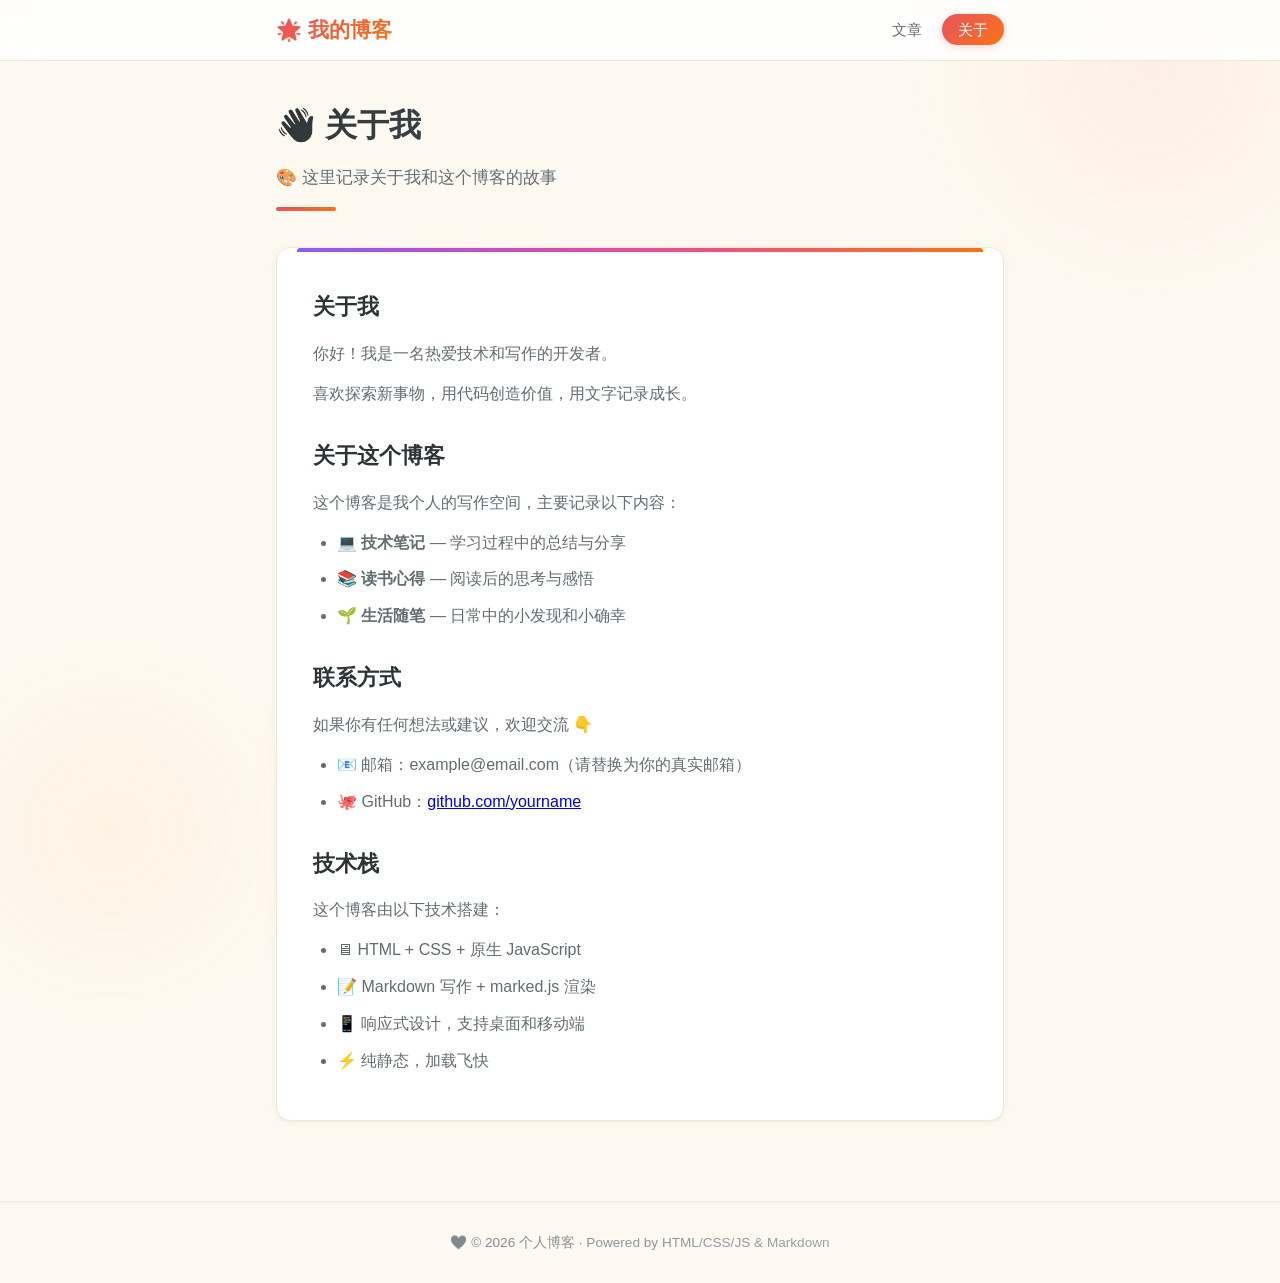
<file: about.html>
<!DOCTYPE html>
<html lang="zh-CN">
<head>
    <meta charset="UTF-8">
    <meta name="viewport" content="width=device-width, initial-scale=1.0">
    <title>关于 - 个人博客</title>
    <link rel="stylesheet" href="css/style.css">
    <script src="js/main.js" defer></script>
</head>
<body>
    <!-- 导航栏 -->
    <nav class="navbar">
        <div class="nav-container">
            <a href="index.html" class="nav-brand">🌟 我的博客</a>
            <ul class="nav-links">
                <li><a href="index.html">文章</a></li>
                <li><a href="about.html">关于</a></li>
            </ul>
        </div>
    </nav>

    <!-- 主内容 -->
    <main class="container">
        <div class="page-header">
            <h1>👋 关于我</h1>
            <p>🎨 这里记录关于我和这个博客的故事</p>
        </div>

        <div class="about-content">
            <h2>关于我</h2>
            <p>你好！我是一名热爱技术和写作的开发者。</p>
            <p>喜欢探索新事物，用代码创造价值，用文字记录成长。</p>

            <h2>关于这个博客</h2>
            <p>这个博客是我个人的写作空间，主要记录以下内容：</p>
            <ul>
                <li>💻 <strong>技术笔记</strong> — 学习过程中的总结与分享</li>
                <li>📚 <strong>读书心得</strong> — 阅读后的思考与感悟</li>
                <li>🌱 <strong>生活随笔</strong> — 日常中的小发现和小确幸</li>
            </ul>

            <h2>联系方式</h2>
            <p>如果你有任何想法或建议，欢迎交流 👇</p>
            <ul>
                <li>📧 邮箱：example@email.com（请替换为你的真实邮箱）</li>
                <li>🐙 GitHub：<a href="https://github.com" target="_blank">github.com/yourname</a></li>
            </ul>

            <h2>技术栈</h2>
            <p>这个博客由以下技术搭建：</p>
            <ul>
                <li>🖥 HTML + CSS + 原生 JavaScript</li>
                <li>📝 Markdown 写作 + marked.js 渲染</li>
                <li>📱 响应式设计，支持桌面和移动端</li>
                <li>⚡ 纯静态，加载飞快</li>
            </ul>
        </div>
    </main>

    <!-- 页脚 -->
    <footer class="footer">
        <p>💛 © 2026 个人博客 · Powered by HTML/CSS/JS &amp; Markdown</p>
    </footer>
</body>
</html>
</file>
<file: css/style.css>
/* ===== CSS 变量 — Warm Garden 活泼主题 ===== */
:root {
    --bg: #fef9f0;
    --card-bg: #ffffff;
    --text: #2d3436;
    --text-secondary: #636e72;
    --primary: #e8535c;
    --primary-light: #f97316;
    --primary-glow: rgba(232, 83, 92, 0.12);
    --border: #f0e6da;
    --border-soft: #f5efe4;
    --tag-bg: #fff0ee;
    --tag-text: #e8535c;
    --tag-active-bg: #e8535c;
    --tag-active-text: #ffffff;
    --shadow: 0 2px 8px rgba(120, 80, 50, 0.06), 0 1px 3px rgba(120, 80, 50, 0.04);
    --shadow-hover: 0 8px 24px rgba(120, 80, 50, 0.12), 0 2px 6px rgba(120, 80, 50, 0.06);
    --radius: 14px;
    --radius-sm: 10px;
    --max-width: 768px;

    /* 多彩标签色板 */
    --tag-color-0: #e8535c;
    --tag-color-1: #f97316;
    --tag-color-2: #eab308;
    --tag-color-3: #22c55e;
    --tag-color-4: #06b6d4;
    --tag-color-5: #8b5cf6;
    --tag-color-6: #ec4899;
    --tag-color-7: #f59e0b;
    --tag-bg-0: #fef0f0;
    --tag-bg-1: #fff4ed;
    --tag-bg-2: #fefce8;
    --tag-bg-3: #f0fdf6;
    --tag-bg-4: #ecfeff;
    --tag-bg-5: #f5f1ff;
    --tag-bg-6: #fdf2f9;
    --tag-bg-7: #fffbea;
}

/* ===== 基础重置 ===== */
*, *::before, *::after {
    box-sizing: border-box;
    margin: 0;
    padding: 0;
}

html {
    font-size: 16px;
    -webkit-font-smoothing: antialiased;
    scroll-behavior: smooth;
}

body {
    font-family: -apple-system, BlinkMacSystemFont, "Segoe UI", "PingFang SC",
                 "Hiragino Sans GB", "Microsoft YaHei", "Helvetica Neue",
                 Helvetica, Arial, sans-serif;
    background: var(--bg);
    color: var(--text);
    line-height: 1.8;
    min-height: 100vh;
    position: relative;
    overflow-x: hidden;
}

/* 背景装饰 — 柔和光斑 */
body::before {
    content: '';
    position: fixed;
    top: -180px;
    right: -120px;
    width: 500px;
    height: 500px;
    background: radial-gradient(circle, rgba(232, 83, 92, 0.06) 0%, transparent 70%);
    border-radius: 50%;
    pointer-events: none;
    z-index: 0;
}

body::after {
    content: '';
    position: fixed;
    bottom: -140px;
    left: -100px;
    width: 420px;
    height: 420px;
    background: radial-gradient(circle, rgba(249, 115, 22, 0.05) 0%, transparent 70%);
    border-radius: 50%;
    pointer-events: none;
    z-index: 0;
}

/* ===== 导航栏 ===== */
.navbar {
    background: rgba(255, 255, 255, 0.85);
    border-bottom: 1px solid var(--border);
    position: sticky;
    top: 0;
    z-index: 100;
    backdrop-filter: blur(16px) saturate(1.2);
}

.nav-container {
    max-width: var(--max-width);
    margin: 0 auto;
    padding: 0 20px;
    display: flex;
    align-items: center;
    justify-content: space-between;
    height: 60px;
}

.nav-brand {
    font-size: 1.3rem;
    font-weight: 800;
    color: var(--text);
    text-decoration: none;
    background: linear-gradient(135deg, #e8535c 0%, #f97316 100%);
    -webkit-background-clip: text;
    -webkit-text-fill-color: transparent;
    background-clip: text;
    transition: all 0.3s;
}

.nav-brand:hover {
    transform: scale(1.04);
    filter: brightness(1.1);
}

.nav-links {
    display: flex;
    gap: 4px;
    list-style: none;
}

.nav-links a {
    text-decoration: none;
    color: var(--text-secondary);
    padding: 7px 16px;
    border-radius: 20px;
    font-size: 0.95rem;
    font-weight: 500;
    transition: all 0.25s cubic-bezier(0.34, 1.56, 0.64, 1);
}

.nav-links a:hover {
    color: #e8535c;
    background: #fef0f0;
}

.nav-links a.active {
    color: #ffffff;
    background: linear-gradient(135deg, #e8535c 0%, #f97316 100%);
    box-shadow: 0 2px 8px rgba(232, 83, 92, 0.25);
}

/* ===== 主容器 ===== */
.container {
    max-width: var(--max-width);
    margin: 0 auto;
    padding: 36px 20px 80px;
    position: relative;
    z-index: 1;
}

/* ===== 页面标题 ===== */
.page-header {
    margin-bottom: 36px;
    position: relative;
}

.page-header h1 {
    font-size: 2rem;
    font-weight: 800;
    margin-bottom: 8px;
    background: linear-gradient(135deg, #2d3436 0%, #636e72 100%);
    -webkit-background-clip: text;
    -webkit-text-fill-color: transparent;
    background-clip: text;
}

.page-header p {
    color: var(--text-secondary);
    font-size: 1.05rem;
}

/* 标题下装饰线 */
.page-header::after {
    content: '';
    display: block;
    width: 60px;
    height: 4px;
    margin-top: 14px;
    background: linear-gradient(135deg, #e8535c 0%, #f97316 100%);
    border-radius: 2px;
}

/* ===== 筛选器 ===== */
.filter-bar {
    display: flex;
    flex-wrap: wrap;
    gap: 8px;
    margin-bottom: 28px;
}

.filter-btn {
    padding: 6px 16px;
    border: 1.5px solid var(--border);
    border-radius: 20px;
    background: var(--card-bg);
    color: var(--text-secondary);
    font-size: 0.875rem;
    font-weight: 500;
    cursor: pointer;
    transition: all 0.25s cubic-bezier(0.34, 1.56, 0.64, 1);
    white-space: nowrap;
}

.filter-btn:hover {
    border-color: var(--primary-light);
    color: var(--primary-light);
    transform: translateY(-1px);
    box-shadow: 0 4px 12px rgba(249, 115, 22, 0.1);
}

.filter-btn.active {
    background: linear-gradient(135deg, #e8535c 0%, #f97316 100%);
    color: #ffffff;
    border-color: transparent;
    box-shadow: 0 4px 14px rgba(232, 83, 92, 0.3);
    transform: translateY(-1px);
}

/* ===== 文章列表 ===== */
.post-list {
    display: flex;
    flex-direction: column;
    gap: 18px;
}

.post-card {
    background: var(--card-bg);
    border: 1px solid var(--border);
    border-left: 4px solid transparent;
    border-radius: var(--radius);
    padding: 26px;
    box-shadow: var(--shadow);
    transition: all 0.3s cubic-bezier(0.34, 1.56, 0.64, 1);
    text-decoration: none;
    color: inherit;
    display: block;
    position: relative;
    overflow: hidden;
}

/* 卡片左侧彩色装饰条 — 使用 nth-child 轮换颜色 */
.post-card:nth-child(5n+1) { border-left-color: #e8535c; }
.post-card:nth-child(5n+2) { border-left-color: #f97316; }
.post-card:nth-child(5n+3) { border-left-color: #8b5cf6; }
.post-card:nth-child(5n+4) { border-left-color: #06b6d4; }
.post-card:nth-child(5n+5) { border-left-color: #22c55e; }

.post-card:hover {
    box-shadow: var(--shadow-hover);
    transform: translateY(-3px) scale(1.01);
    border-color: transparent;
}

.post-card h2 {
    font-size: 1.25rem;
    font-weight: 700;
    margin-bottom: 8px;
    line-height: 1.4;
    transition: color 0.2s;
}

.post-card:hover h2 {
    background: linear-gradient(135deg, #e8535c 0%, #f97316 100%);
    -webkit-background-clip: text;
    -webkit-text-fill-color: transparent;
    background-clip: text;
}

.post-card .post-meta {
    font-size: 0.85rem;
    color: var(--text-secondary);
    margin-bottom: 10px;
    display: flex;
    flex-wrap: wrap;
    gap: 8px;
    align-items: center;
}

.post-card .post-summary {
    font-size: 0.95rem;
    color: var(--text-secondary);
    line-height: 1.7;
    margin-bottom: 14px;
}

.post-card .post-tags {
    display: flex;
    flex-wrap: wrap;
    gap: 6px;
}

.post-tag {
    font-size: 0.78rem;
    padding: 3px 12px;
    border-radius: 14px;
    background: var(--tag-bg);
    color: var(--tag-text);
    font-weight: 500;
    transition: all 0.2s;
}

.post-tag:hover {
    transform: scale(1.08);
}

.post-category {
    font-size: 0.82rem;
    padding: 3px 12px;
    border-radius: 14px;
    background: linear-gradient(135deg, #fef3c7, #fde68a);
    color: #92400e;
    font-weight: 600;
}

/* ===== 空状态 ===== */
.empty-state {
    text-align: center;
    padding: 80px 20px;
    color: var(--text-secondary);
}

.empty-state .empty-icon {
    font-size: 4rem;
    margin-bottom: 16px;
    animation: bounce 2s ease-in-out infinite;
}

@keyframes bounce {
    0%, 100% { transform: translateY(0); }
    50% { transform: translateY(-12px); }
}

.empty-state p {
    font-size: 1.1rem;
}

/* ===== 文章详情 ===== */
.article-header {
    margin-bottom: 28px;
}

.article-header h1 {
    font-size: 2rem;
    font-weight: 800;
    line-height: 1.4;
    margin-bottom: 12px;
}

.article-meta {
    display: flex;
    flex-wrap: wrap;
    gap: 8px;
    align-items: center;
    font-size: 0.88rem;
    color: var(--text-secondary);
}

.article-content {
    background: var(--card-bg);
    border: 1px solid var(--border);
    border-radius: var(--radius);
    padding: 36px;
    box-shadow: var(--shadow);
    position: relative;
}

/* 文章卡片顶部装饰条 */
.article-content::before {
    content: '';
    display: block;
    height: 4px;
    background: linear-gradient(90deg, #e8535c 0%, #f97316 33%, #eab308 66%, #22c55e 100%);
    border-radius: 3px 3px 0 0;
    position: absolute;
    top: 0;
    left: 20px;
    right: 20px;
}

.article-content h1 { font-size: 1.6rem; margin: 1.5em 0 0.6em; }
.article-content h2 { font-size: 1.35rem; margin: 1.4em 0 0.5em; padding-bottom: 6px; border-bottom: 2px solid var(--border-soft); }
.article-content h3 { font-size: 1.15rem; margin: 1.2em 0 0.4em; }
.article-content p { margin: 0.8em 0; }
.article-content ul, .article-content ol { padding-left: 1.5em; margin: 0.8em 0; }
.article-content li { margin: 0.4em 0; }
.article-content blockquote {
    border-left: 4px solid #f97316;
    padding: 8px 20px;
    margin: 1.2em 0;
    color: var(--text-secondary);
    background: #fffaf5;
    border-radius: 0 8px 8px 0;
    position: relative;
}
.article-content blockquote::before {
    content: '💡';
    position: absolute;
    top: -12px;
    left: -14px;
    font-size: 1.2rem;
}
.article-content code {
    background: #fef2f2;
    color: #c0392b;
    padding: 2px 8px;
    border-radius: 5px;
    font-size: 0.9em;
    font-family: "SFMono-Regular", Consolas, "Liberation Mono", Menlo, monospace;
}
.article-content pre {
    background: #1e293b;
    color: #e2e8f0;
    padding: 20px 24px;
    border-radius: var(--radius-sm);
    overflow-x: auto;
    margin: 1.2em 0;
    line-height: 1.6;
    box-shadow: inset 0 1px 3px rgba(0,0,0,0.2);
}
.article-content pre code {
    background: none;
    padding: 0;
    color: inherit;
    font-size: 0.88rem;
}
.article-content table {
    width: 100%;
    border-collapse: collapse;
    margin: 1em 0;
}
.article-content th, .article-content td {
    border: 1px solid var(--border);
    padding: 10px 14px;
    text-align: left;
}
.article-content th {
    background: linear-gradient(135deg, #fef0f0, #fff4ed);
    font-weight: 700;
}
.article-content img {
    max-width: 100%;
    border-radius: var(--radius-sm);
}
.article-content hr {
    border: none;
    height: 2px;
    background: linear-gradient(90deg, transparent, var(--border), var(--primary-light), var(--border), transparent);
    margin: 2.2em 0;
}
.article-content a {
    color: #e8535c;
    text-decoration: none;
    font-weight: 500;
    border-bottom: 1px dashed #e8535c;
    transition: all 0.2s;
}
.article-content a:hover {
    color: #f97316;
    border-bottom-style: solid;
}

/* ===== 返回链接 ===== */
.back-link {
    display: inline-flex;
    align-items: center;
    gap: 6px;
    color: var(--text-secondary);
    text-decoration: none;
    font-size: 0.95rem;
    font-weight: 500;
    margin-bottom: 24px;
    padding: 8px 16px;
    border-radius: 20px;
    background: var(--card-bg);
    border: 1px solid var(--border);
    transition: all 0.25s cubic-bezier(0.34, 1.56, 0.64, 1);
}

.back-link:hover {
    color: #e8535c;
    border-color: #e8535c;
    transform: translateX(-3px);
    box-shadow: 0 4px 12px rgba(232, 83, 92, 0.1);
}

/* ===== 关于页面 ===== */
.about-content {
    background: var(--card-bg);
    border: 1px solid var(--border);
    border-radius: var(--radius);
    padding: 36px;
    box-shadow: var(--shadow);
    position: relative;
}

.about-content::before {
    content: '';
    display: block;
    height: 4px;
    background: linear-gradient(90deg, #8b5cf6 0%, #ec4899 50%, #f97316 100%);
    border-radius: 3px 3px 0 0;
    position: absolute;
    top: 0;
    left: 20px;
    right: 20px;
}

.about-content h2 {
    font-size: 1.35rem;
    font-weight: 700;
    margin: 1.3em 0 0.6em;
    position: relative;
}

.about-content h2:first-child {
    margin-top: 0.2em;
}

.about-content p {
    margin: 0.7em 0;
    color: var(--text-secondary);
    line-height: 1.8;
}

.about-content ul {
    padding-left: 1.5em;
    color: var(--text-secondary);
}

.about-content li {
    margin: 0.5em 0;
    transition: transform 0.2s;
}

.about-content li:hover {
    transform: translateX(4px);
}

/* ===== 页脚 ===== */
.footer {
    text-align: center;
    padding: 28px 20px;
    color: var(--text-secondary);
    font-size: 0.85rem;
    border-top: 2px solid var(--border-soft);
    margin-top: auto;
    position: relative;
    z-index: 1;
}

.footer p {
    background: linear-gradient(135deg, #636e72 0%, #b2bec3 100%);
    -webkit-background-clip: text;
    -webkit-text-fill-color: transparent;
    background-clip: text;
}

/* ===== 响应式 ===== */
@media (max-width: 640px) {
    .nav-container {
        padding: 0 16px;
    }

    .container {
        padding: 24px 16px 60px;
    }

    .post-card {
        padding: 20px;
    }

    .article-content {
        padding: 24px;
    }

    .article-header h1 {
        font-size: 1.5rem;
    }

    .page-header h1 {
        font-size: 1.6rem;
    }

    .about-content {
        padding: 24px;
    }

    .article-content::before,
    .about-content::before {
        left: 12px;
        right: 12px;
    }
}
</file>
